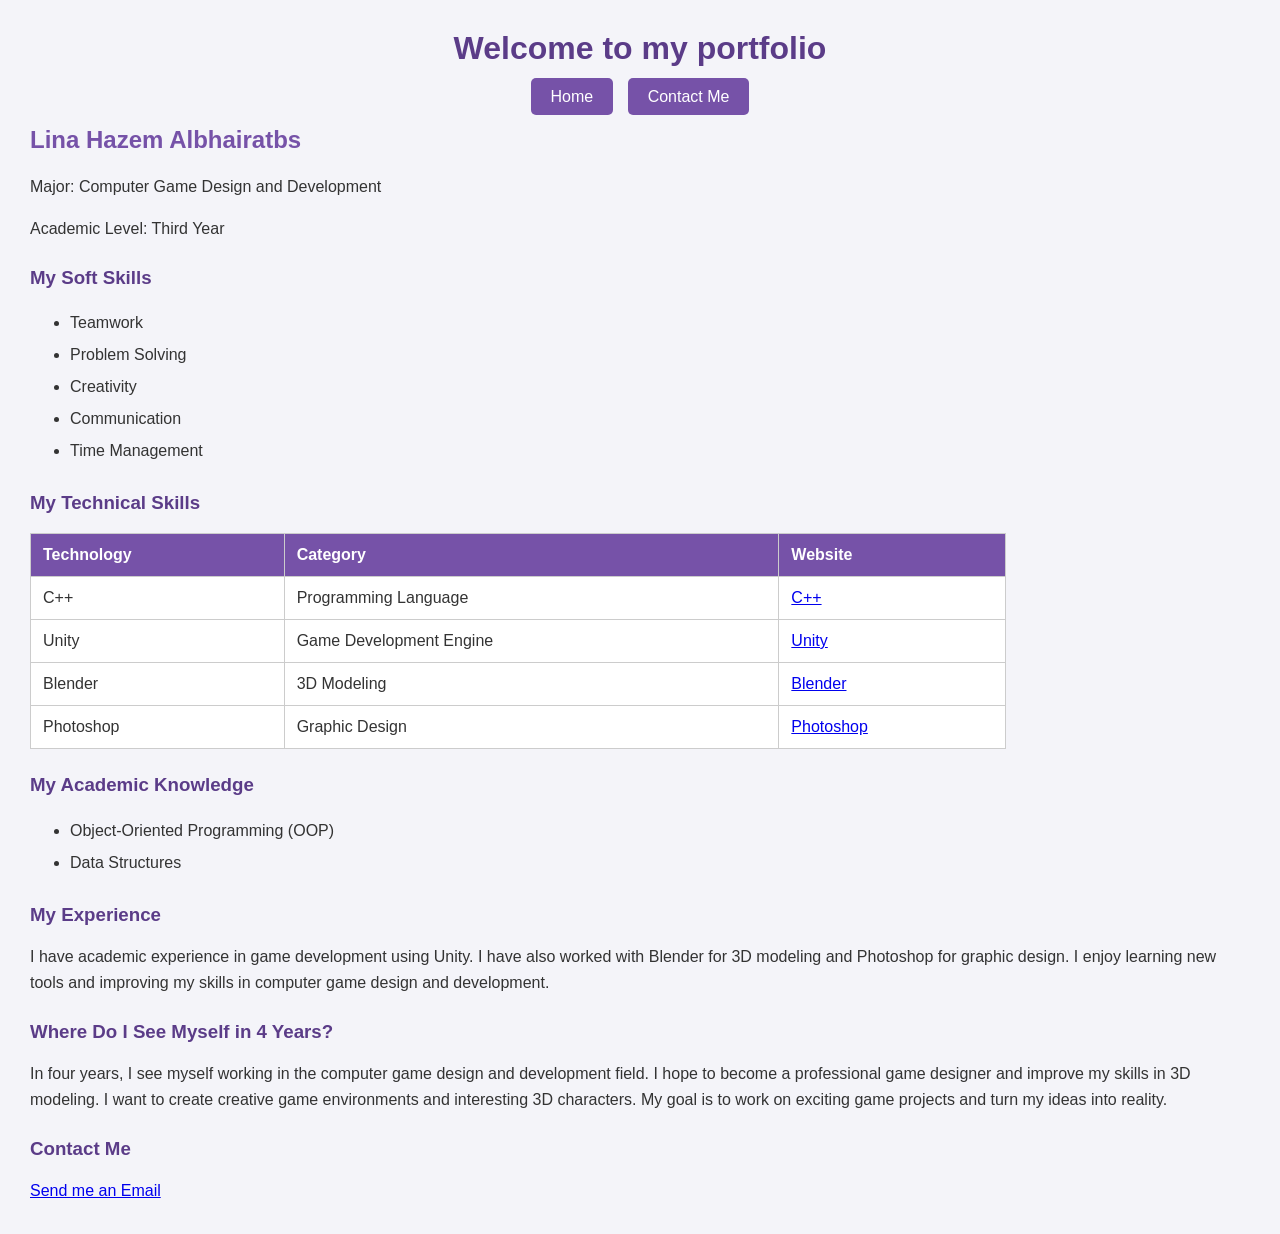
<file: index.html>
<!DOCTYPE html>
<html>

<head>
    <meta charset="UTF-8">

    <title>174297 - Lina Hazem Albhairat</title>

    <link rel="stylesheet" href="style.css">

</head>

<body>

    <h1>Welcome to my portfolio</h1>

<nav>
    <a href="index.html">Home</a>
    <a href="contact.html">Contact Me</a>
</nav>

    <h2>Lina Hazem Albhairatbs</h2>

    <p>Major: Computer Game Design and Development</p>

    <p>Academic Level: Third Year</p>


    <h3>My Soft Skills</h3>

    <ul>
        <li>Teamwork</li>
        <li>Problem Solving</li>
        <li>Creativity</li>
        <li>Communication</li>
        <li>Time Management</li>
    </ul>


    <h3>My Technical Skills</h3>

    <table border="1">

        <tr>
            <th>Technology</th>
            <th>Category</th>
            <th>Website</th>
        </tr>

        <tr>
            <td>C++</td>
            <td>Programming Language</td>
            <td><a href="https://isocpp.org/">C++</a></td>
        </tr>

        <tr>
            <td>Unity</td>
            <td>Game Development Engine</td>
            <td><a href="https://unity.com/">Unity</a></td>
        </tr>

        <tr>
            <td>Blender</td>
            <td>3D Modeling</td>
            <td><a href="https://www.blender.org/">Blender</a></td>
        </tr>

        <tr>
            <td>Photoshop</td>
            <td>Graphic Design</td>
            <td><a href="https://www.adobe.com/products/photoshop.html">Photoshop</a></td>
        </tr>

    </table>


    <h3>My Academic Knowledge</h3>

    <ul>
        <li>Object-Oriented Programming (OOP)</li>
        <li>Data Structures</li>
    </ul>


    <h3>My Experience</h3>

    <p>
        I have academic experience in game development
        using Unity. I have also worked with Blender
        for 3D modeling and Photoshop for graphic design.
        I enjoy learning new tools and improving my
        skills in computer game design and development.
    </p>


    <h3>Where Do I See Myself in 4 Years?</h3>

    <p>
        In four years, I see myself working in the
        computer game design and development field.
        I hope to become a professional game designer
        and improve my skills in 3D modeling.
        I want to create creative game environments
        and interesting 3D characters.
        My goal is to work on exciting game projects
        and turn my ideas into reality.
    </p>


    <h3>Contact Me</h3>

    <p>
        <a href="mailto:lhalbhairat23@cit.just.edu.jo">
            Send me an Email
        </a>
    </p>


</body>

</html>
</file>
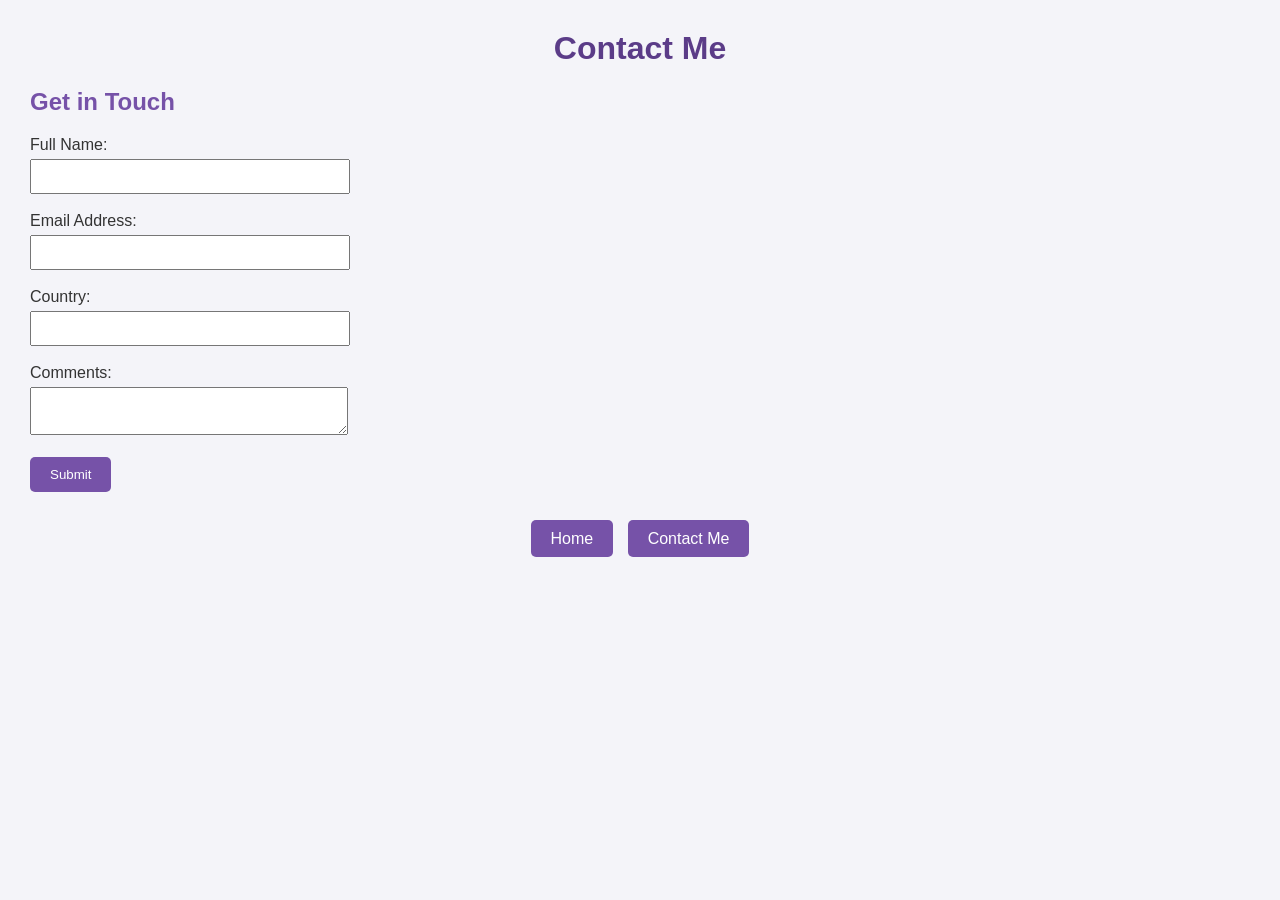
<file: contact.html>
<!DOCTYPE html>
<html>

<head>
    <meta charset="UTF-8">

    <title>Contact Me - Lina Hazem Albhairatbs</title>

    <link rel="stylesheet" href="style.css">

</head>

<body>

    <h1>Contact Me</h1>

    <h2>Get in Touch</h2>

    <form onsubmit="return validateForm()">

        <label>Full Name:</label>
        <br>
        <input type="text" id="fullname">
        <br><br>

        <label>Email Address:</label>
        <br>
        <input type="email" id="email">
        <br><br>

        <label>Country:</label>
        <br>
        <input type="text" id="country">
        <br><br>

        <label>Comments:</label>
        <br>
        <textarea id="comments"></textarea>
        <br><br>

        <button type="submit">Submit</button>

    </form>

    <br>

<nav>
    <a href="index.html">Home</a>
    <a href="contact.html">Contact Me</a>
</nav>

    <script>

        function validateForm() {

            var name = document.getElementById("fullname").value;
            var email = document.getElementById("email").value;
            var country = document.getElementById("country").value;
            var comments = document.getElementById("comments").value;

            if (name == "" || email == "" || country == "" || comments == "") {

                alert("Please fill in all fields.");

                return false;
            }

            alert("Your form has been submitted successfully!");

            return false;
        }

    </script>

</body>

</html>
</file>
<file: style.css>
nav {
    text-align: center;
    margin: 20px;
}

nav a {
    text-decoration: none;
    color: white;
    background-color: #7652a8;
    padding: 10px 20px;
    margin: 5px;
    border-radius: 5px;
}

nav a:hover {
    background-color: #5b3c88;
}

body {
    font-family: Arial, sans-serif;
    background-color: #f4f4f9;
    color: #333;
    margin: 30px;
}

h1 {
    color: #5b3c88;
    text-align: center;
}

h2 {
    color: #7652a8;
}

h3 {
    color: #5b3c88;
    margin-top: 25px;
}

p {
    font-size: 16px;
    line-height: 1.6;
}

ul {
    line-height: 2;
}

table {
    width: 80%;
    border-collapse: collapse;
    background-color: white;
}

th {
    background-color: #7652a8;
    color: white;
}

th, td {
    padding: 12px;
    border: 1px solid #ccc;
    text-align: left;
}

input, textarea {
    padding: 8px;
    width: 300px;
    margin-top: 5px;
}

button {
    background-color: #7652a8;
    color: white;
    padding: 10px 20px;
    border: none;
    border-radius: 5px;
    cursor: pointer;
}

button:hover {
    background-color: #5b3c88;
}
</file>
